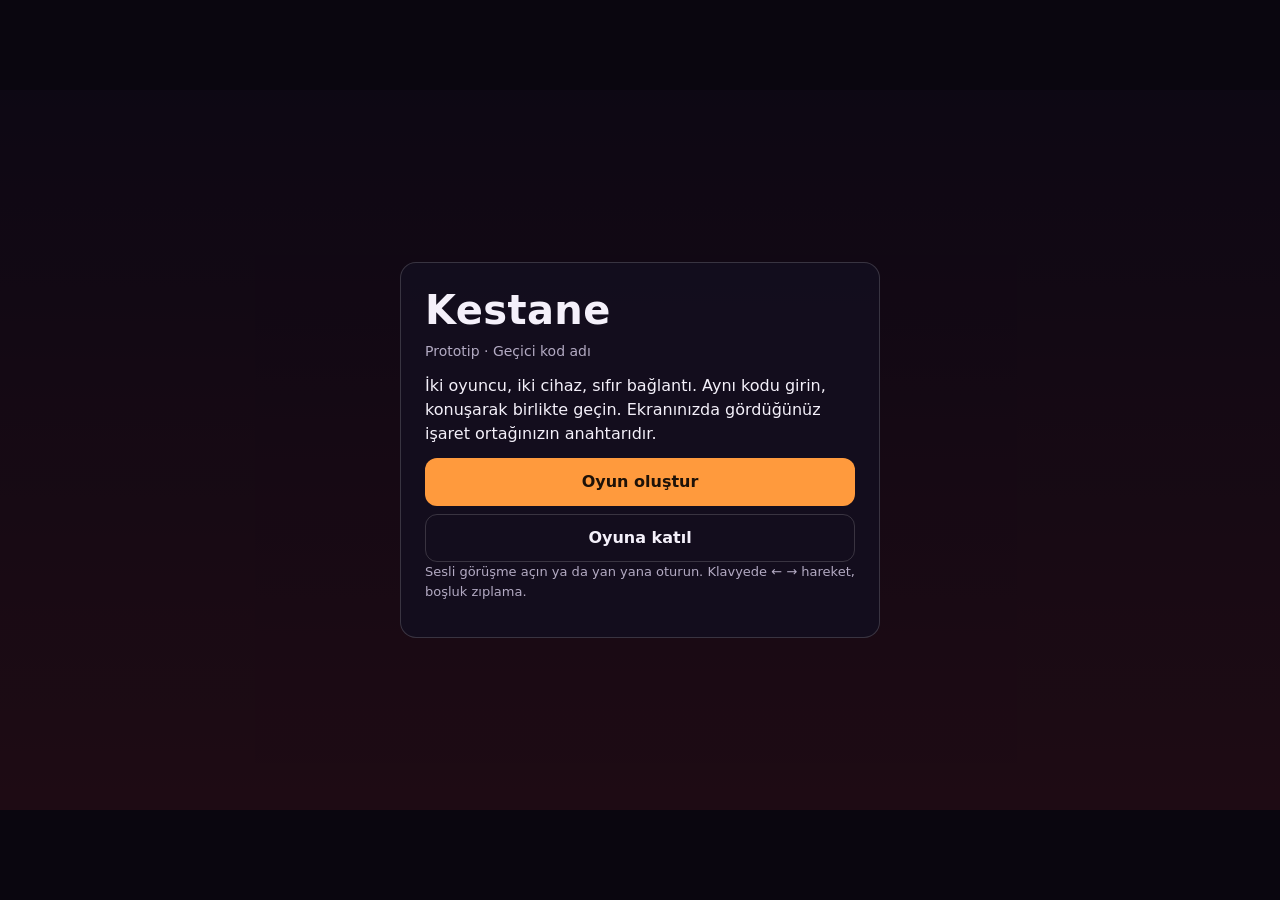
<file: index.html>
<!doctype html>
<html lang="tr">
<head>
<meta charset="utf-8">
<meta name="viewport" content="width=device-width, initial-scale=1, maximum-scale=1, user-scalable=no, viewport-fit=cover">
<meta name="robots" content="noindex, nofollow">
<meta name="theme-color" content="#150d20">
<title>Kestane</title>
<link rel="manifest" href="manifest.webmanifest">
<link rel="icon" href="icon.svg" type="image/svg+xml">
<link rel="stylesheet" href="style.css">
</head>
<body>
<div id="stage">
  <canvas id="game" aria-label="Oyun alanı"></canvas>
  <div id="hud" hidden>
    <button id="partner-died" type="button">Ortağım öldü</button>
    <button id="sound" type="button">Ses: açık</button>
  </div>
</div>
<p id="rotate-hint">İşaretleri rahat görmek için telefonu yan çevir.</p>
<div id="screen" hidden></div>
<div id="touch" aria-hidden="true">
  <div class="group">
    <button type="button" data-key="left">←</button>
    <button type="button" data-key="right">→</button>
  </div>
  <div class="group">
    <button type="button" data-key="action" class="door-only">Gir</button>
    <button type="button" data-key="jump" class="jump">Zıpla</button>
  </div>
</div>
<script src="src/generator.js"></script>
<script src="src/engine.js"></script>
<script src="src/glyphs.js"></script>
<script src="src/rooms.js"></script>
<script src="src/app.js"></script>
</body>
</html>
</file>
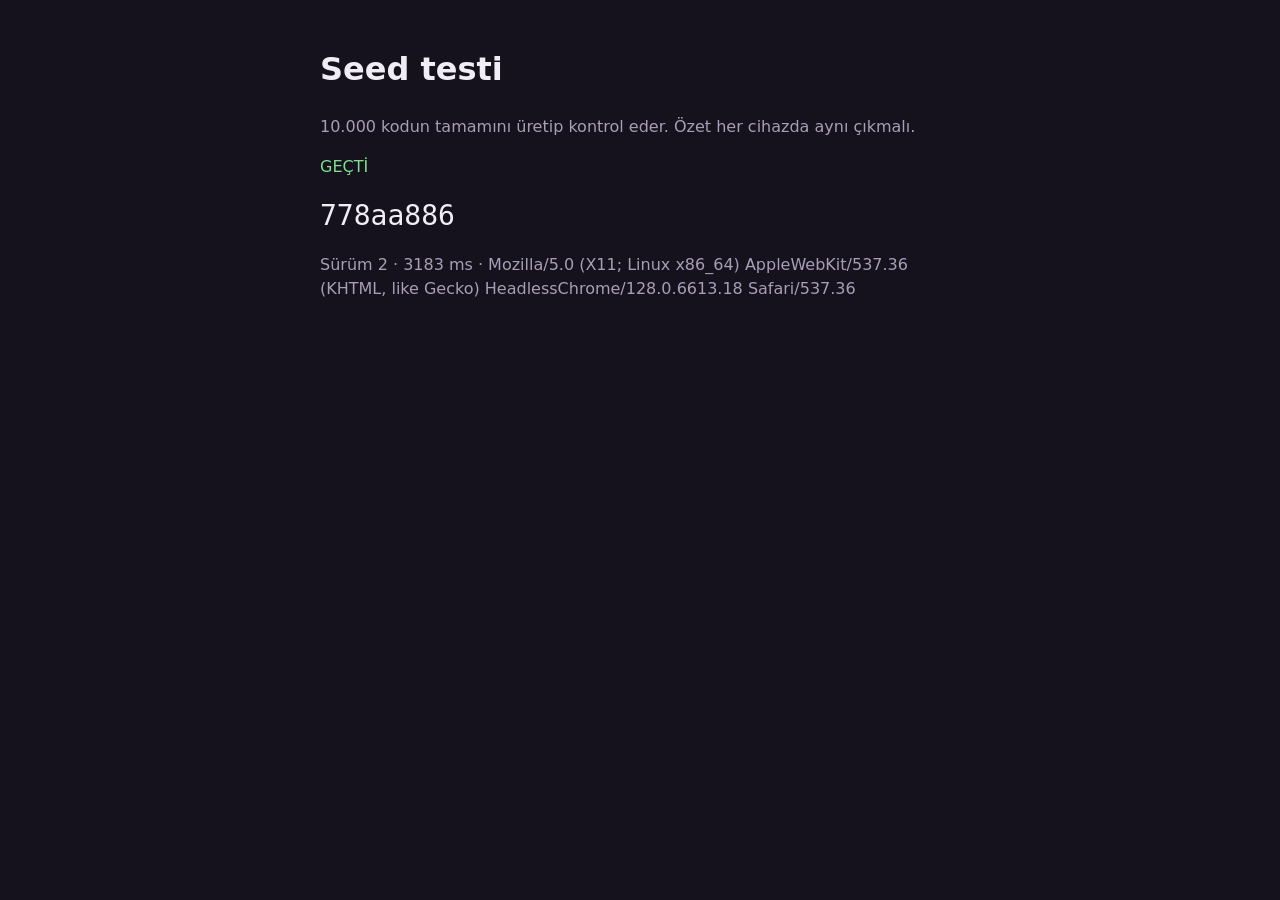
<file: tests/digest.html>
<!doctype html>
<html lang="tr">
<head>
<meta charset="utf-8">
<meta name="viewport" content="width=device-width, initial-scale=1">
<meta name="robots" content="noindex, nofollow">
<title>Seed testi</title>
<style>
  body { font: 16px/1.5 system-ui, sans-serif; background: #15111d; color: #f1edf7; margin: 0; padding: 24px 16px; }
  main { max-width: 640px; margin: 0 auto; }
  code { font-size: 28px; display: block; margin: 8px 0 16px; }
  .ok { color: #7ee08f; } .bad { color: #ff7a7a; } .dim { color: #a79fb6; }
  li { word-break: break-word; }
</style>
</head>
<body>
<main>
  <h1>Seed testi</h1>
  <p class="dim">10.000 kodun tamamını üretip kontrol eder. Özet her cihazda aynı çıkmalı.</p>
  <p id="status">Çalışıyor…</p>
  <div id="result"></div>
</main>
<script src="../src/generator.js"></script>
<script src="digest.js"></script>
<script>
  setTimeout(function () {
    var started = performance.now();
    var r = Digest.run(Generator);
    var ms = Math.round(performance.now() - started);
    var golden = r.golden.version === r.version ? r.golden.digest : '';
    var match = golden === r.digest;
    var status = document.getElementById('status');
    status.textContent = r.problems.length ? 'HATA: ' + r.problems.length + ' sorun bulundu'
      : (golden ? (match ? 'GEÇTİ' : 'HATA: özet beklenenden farklı') : 'Kontroller geçti, beklenen özet henüz kaydedilmedi');
    status.className = r.problems.length || (golden && !match) ? 'bad' : 'ok';
    var html = '<code id="digest">' + r.digest + '</code>';
    html += '<p class="dim">Sürüm ' + r.version + ' · ' + ms + ' ms · ' + navigator.userAgent + '</p>';
    if (r.problems.length) {
      html += '<ul>' + r.problems.slice(0, 20).map(function (p) { return '<li>' + p + '</li>'; }).join('') + '</ul>';
    }
    document.getElementById('result').innerHTML = html;
  }, 50);
</script>
</body>
</html>
</file>
<file: style.css>
:root {
  --bg: #0d0914;
  --panel: rgba(20, 14, 30, 0.94);
  --text: #f4f0fa;
  --muted: #b3aac3;
  --line: rgba(255, 255, 255, 0.16);
  --primary: #ff9a3d;
  --primary-text: #1e1208;
  --danger: #ff7468;
  --success: #86e89a;
  color-scheme: dark;
}

* { box-sizing: border-box; }

html, body {
  height: 100%;
  margin: 0;
  background: var(--bg);
  color: var(--text);
  font: 16px/1.5 system-ui, -apple-system, "Segoe UI", Roboto, sans-serif;
  overflow: hidden;
  overscroll-behavior: none;
}

body {
  display: flex;
  align-items: center;
  justify-content: center;
  touch-action: manipulation;
  -webkit-touch-callout: none;
  -webkit-tap-highlight-color: transparent;
  -webkit-user-select: none;
  user-select: none;
}

#stage { position: relative; flex: none; }
#game { display: block; width: 100%; height: 100%; }

[hidden] { display: none !important; }

/* In-game buttons */
#hud {
  position: absolute;
  top: 9.5%;
  left: 1.4%;
  display: flex;
  flex-direction: column;
  align-items: flex-start;
  gap: 6px;
}

#hud button {
  min-height: 34px;
  padding: 5px 12px;
  border: 1px solid var(--line);
  border-radius: 8px;
  background: rgba(12, 8, 18, 0.78);
  color: var(--text);
  font: inherit;
  font-size: 14px;
  font-weight: 600;
  cursor: pointer;
}

body.touch #hud button { min-height: 42px; padding: 6px 14px; }
#hud #partner-died { border-color: rgba(255, 116, 104, 0.6); }
#hud #partner-died.armed { background: var(--danger); color: #1e0a08; }
#hud #sound { color: var(--muted); font-weight: 500; }

/* Menus */
#screen {
  position: fixed;
  inset: 0;
  display: flex;
  padding: 16px;
  overflow-y: auto;
  background: rgba(8, 5, 12, 0.55);
}

.panel {
  width: 100%;
  max-width: 480px;
  margin: auto;
  padding: 24px;
  border: 1px solid var(--line);
  border-radius: 16px;
  background: var(--panel);
}

.panel h1, .panel h2 { margin: 0 0 8px; line-height: 1.15; }
.panel h1 { font-size: 40px; letter-spacing: 0.01em; }
.panel h2 { font-size: 26px; }
.panel p { margin: 0 0 12px; }
.sub { color: var(--muted); font-size: 14px; }
.fine { color: var(--muted); font-size: 13px; }
.danger { color: var(--danger); }
.success { color: var(--success); }
.error { min-height: 22px; color: var(--danger); font-size: 14px; }

.callout {
  padding: 10px 12px;
  border-left: 3px solid var(--primary);
  border-radius: 4px;
  background: rgba(255, 154, 61, 0.1);
}

.code {
  margin: 4px 0 16px;
  font: 800 64px/1.1 ui-monospace, Consolas, Menlo, monospace;
  letter-spacing: 0.12em;
  text-align: center;
}

.code-input {
  display: block;
  width: 100%;
  padding: 10px;
  border: 2px solid var(--line);
  border-radius: 12px;
  background: rgba(0, 0, 0, 0.35);
  color: var(--text);
  font: 800 48px/1.1 ui-monospace, Consolas, Menlo, monospace;
  letter-spacing: 0.2em;
  text-align: center;
  -webkit-user-select: text;
  user-select: text;
}

.code-input:focus { border-color: var(--primary); outline: none; }

.actions { display: flex; flex-direction: column; gap: 8px; margin-top: 12px; }

.btn {
  min-height: 48px;
  padding: 10px 16px;
  border: 1px solid transparent;
  border-radius: 12px;
  background: var(--primary);
  color: var(--primary-text);
  font: inherit;
  font-weight: 700;
  cursor: pointer;
  touch-action: manipulation;
}

.btn:hover { filter: brightness(1.08); }
.btn:focus-visible, #hud button:focus-visible { outline: 3px solid #fff; outline-offset: 2px; }
.btn.ghost { border-color: var(--line); background: transparent; color: var(--text); }
.btn.big { min-height: 64px; font-size: 24px; letter-spacing: 0.04em; }
.btn.small { min-width: 44px; min-height: 44px; padding: 4px 12px; font-size: 20px; }

.attempt {
  display: flex;
  align-items: center;
  justify-content: center;
  gap: 16px;
  margin: 4px 0 8px;
  font-size: 18px;
}

/* Touch controls: below the canvas in portrait, over its corners in landscape. */
#touch {
  position: fixed;
  right: 0;
  bottom: 0;
  left: 0;
  display: none;
  justify-content: space-between;
  align-items: flex-end;
  padding: 12px max(12px, env(safe-area-inset-right)) max(12px, env(safe-area-inset-bottom)) max(12px, env(safe-area-inset-left));
  pointer-events: none;
}

body.touch.playing #touch { display: flex; }

#touch .group { display: flex; gap: 10px; align-items: flex-end; }

#touch button {
  width: 76px;
  height: 76px;
  border: 2px solid rgba(255, 255, 255, 0.35);
  border-radius: 50%;
  background: rgba(255, 255, 255, 0.12);
  color: #fff;
  font: inherit;
  font-size: 26px;
  font-weight: 700;
  pointer-events: auto;
  touch-action: none;
}

#touch button.jump { font-size: 17px; }
#touch button.door-only { display: none; font-size: 17px; }
body.door-room #touch button.door-only { display: block; opacity: 0.4; }
body.door-room.near-door #touch button.door-only { opacity: 1; border-color: #fff; }
#touch button.down { background: rgba(255, 255, 255, 0.34); }

#rotate-hint { display: none; }

/* Portrait works but shrinks the signs, so the buttons move out of the way and the
   game suggests turning the phone. */
@media (orientation: portrait) {
  body.touch { align-items: flex-start; }
  body.touch #stage { margin-top: 8px; }
  body.touch #hud {
    position: fixed;
    top: calc(8px + 56.25vw + 12px);
    left: 12px;
    right: 12px;
    flex-direction: row;
    gap: 8px;
  }
  body.touch.playing #rotate-hint {
    display: block;
    position: fixed;
    top: calc(8px + 56.25vw + 64px);
    left: 16px;
    right: 16px;
    margin: 0;
    color: var(--muted);
    font-size: 15px;
    text-align: center;
  }
}

@media (max-height: 460px) {
  #screen { padding: 8px 16px; }
  .panel { max-width: 620px; padding: 12px 16px 0; background: #140e1e; font-size: 14px; line-height: 1.4; }
  .panel h1 { font-size: 28px; }
  .panel h2 { font-size: 21px; }
  .panel p { margin-bottom: 8px; }
  .code { font-size: 40px; margin-bottom: 4px; }
  .code-input { font-size: 32px; padding: 4px; }
  .error { min-height: 0; }
  /* The start button has to stay on screen while the players count down. */
  .actions {
    position: sticky;
    bottom: 0;
    margin-top: 8px;
    padding: 8px 0 12px;
    background: #140e1e;
  }
  .btn { min-height: 44px; padding: 6px 16px; }
  .btn.big { min-height: 50px; font-size: 20px; }
  #touch button { width: 66px; height: 66px; font-size: 22px; }
  #touch button.jump, #touch button.door-only { font-size: 15px; }
}
</file>
